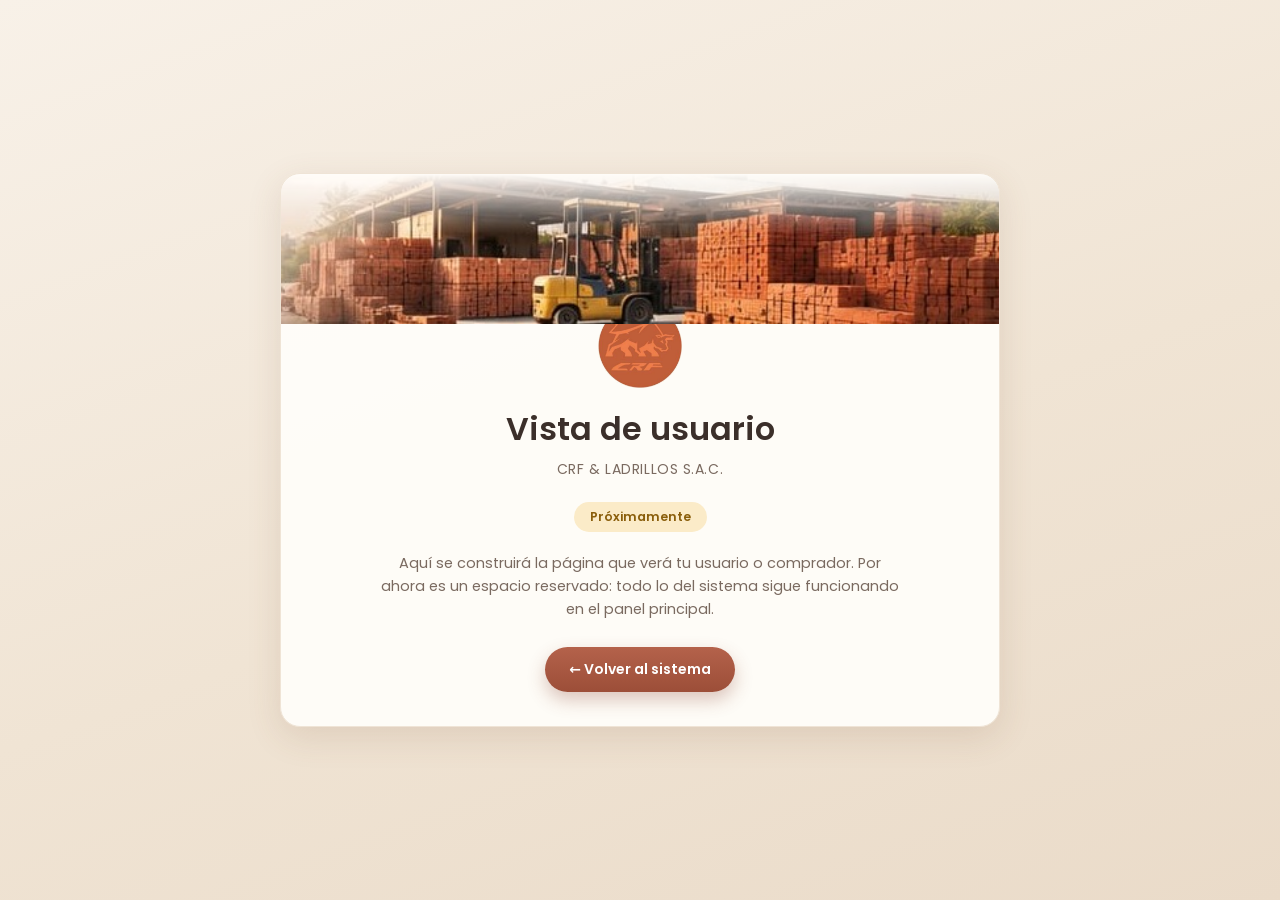
<file: vista-usuario.html>
<!DOCTYPE html>
<html lang="es">
<head>
<meta charset="UTF-8">
<meta name="viewport" content="width=device-width, initial-scale=1.0">
<title>Vista de usuario — CRF &amp; LADRILLOS</title>
<link href="https://fonts.googleapis.com/css2?family=Poppins:wght@400;500;600&family=Caveat:wght@600&display=swap" rel="stylesheet">
<style>
  /* Espacio reservado para la página que verá el usuario o comprador.
     Usa la misma paleta del sistema (terracota, crema, arena y verde). */
  * { box-sizing: border-box; }

  body {
    margin: 0;
    min-height: 100vh;
    display: grid;
    place-items: center;
    padding: 24px;
    font-family: "Poppins", system-ui, sans-serif;
    color: #3B2F2A;
    background: linear-gradient(160deg, #F8F1E8 0%, #F0E4D4 55%, #EADBC9 100%);
  }

  .tarjeta {
    width: min(720px, 100%);
    overflow: hidden;
    border-radius: 20px;
    background: rgba(255, 253, 249, 0.96);
    border: 1px solid #EFE4D6;
    box-shadow: 0 10px 34px rgba(120, 80, 50, 0.14);
    text-align: center;
  }

  .banner {
    height: 150px;
    background: url("assets/img/hero-patio.jpg") center bottom / cover no-repeat;
    -webkit-mask-image: linear-gradient(0deg, #000 60%, transparent 100%);
    mask-image: linear-gradient(0deg, #000 60%, transparent 100%);
  }

  .contenido { padding: 0 32px 34px; margin-top: -20px; }

  .logo { width: 84px; height: 84px; }

  h1 { margin: 10px 0 6px; font-size: clamp(24px, 4vw, 32px); font-weight: 600; }
  .marca { margin: 0; color: #7A6A60; font-size: 14px; letter-spacing: 0.04em; }

  .aviso {
    display: inline-block;
    margin: 22px 0 8px;
    padding: 6px 16px;
    border-radius: 999px;
    background: #FBEBC8;
    color: #8A5E0B;
    font-size: 12.5px;
    font-weight: 600;
  }

  p.texto { margin: 12px auto 0; max-width: 520px; color: #7A6A60; font-size: 14.5px; line-height: 1.6; }

  .volver {
    display: inline-flex;
    align-items: center;
    gap: 8px;
    margin-top: 26px;
    padding: 12px 24px;
    border-radius: 999px;
    background: linear-gradient(180deg, #B4624B 0%, #9C4E38 100%);
    color: #fff;
    text-decoration: none;
    font-weight: 600;
    font-size: 14px;
    box-shadow: 0 8px 18px rgba(140, 70, 51, 0.3);
  }

  .volver:hover { filter: brightness(1.07); }
  .volver:focus-visible { outline: 3px solid #A9573F; outline-offset: 3px; }
</style>
</head>
<body>
  <main class="tarjeta">
    <div class="banner" aria-hidden="true"></div>
    <div class="contenido">
      <img class="logo" src="assets/img/logo-crf.png" alt="Logo de CRF">
      <h1>Vista de usuario</h1>
      <p class="marca">CRF &amp; LADRILLOS S.A.C.</p>
      <span class="aviso">Próximamente</span>
      <p class="texto">Aquí se construirá la página que verá tu usuario o comprador. Por ahora es un espacio reservado: todo lo del sistema sigue funcionando en el panel principal.</p>
      <a class="volver" id="volver" href="index.html">← Volver al sistema</a>
    </div>
  </main>

  <script>
    // Si venimos del sistema, se vuelve atrás (sin repetir la pantalla de bienvenida); si no, se abre el sistema
    document.getElementById("volver").addEventListener("click", function (e) {
      if (document.referrer && new URL(document.referrer).origin === location.origin && history.length > 1) {
        e.preventDefault();
        history.back();
      }
    });
  </script>
</body>
</html>
</file>
